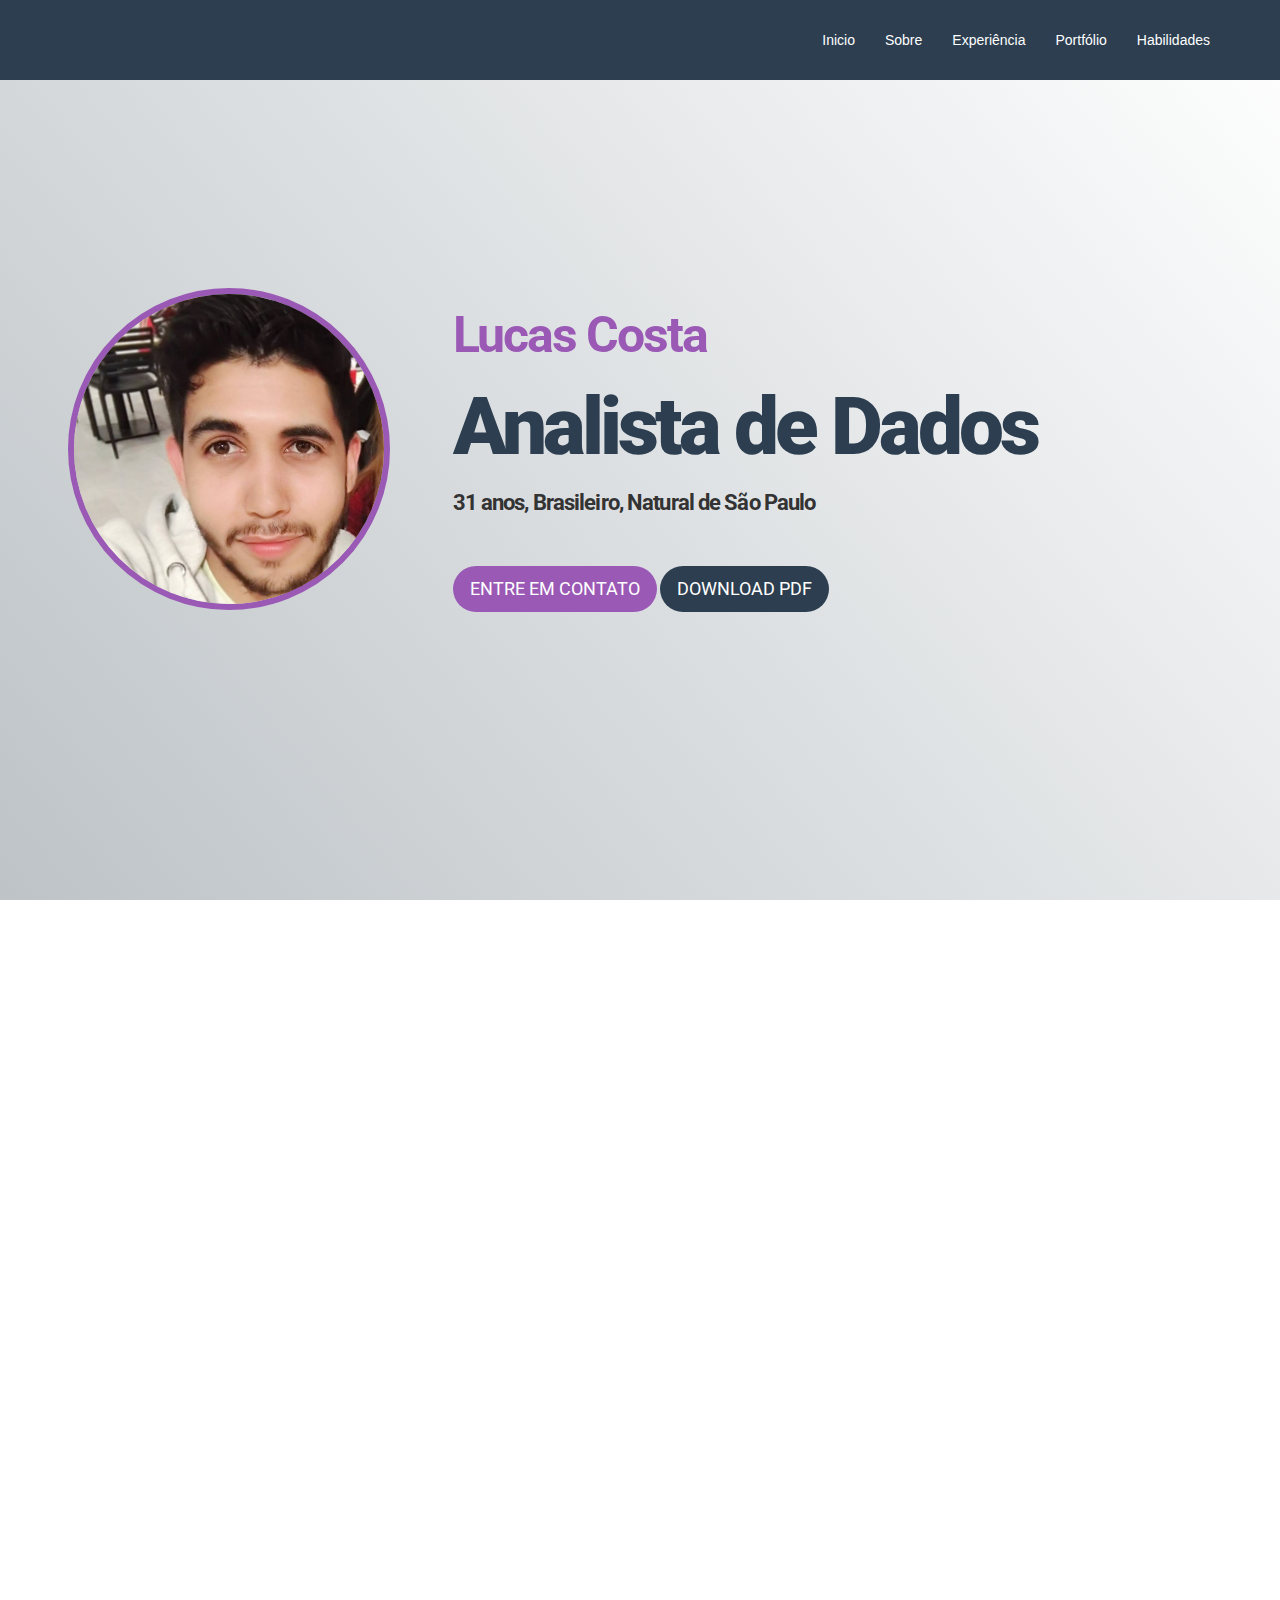
<file: index.html>
<html lang="pt-br"><head>
    <meta charset="utf-8">
    <meta http-equiv="X-UA-Compatible" content="IE=edge">
    <meta name="viewport" content="width=device-width, initial-scale=1">

    <title>Currículo - Lucas Oliveira costa</title>
    <link rel="icon" href="imagens/favicon.png">

    <!-- Bootstrap -->
    <link href="bootstrap/css/bootstrap.min.css" rel="stylesheet">
    <link href="estilo.css" rel="stylesheet">
    <link href="https://fonts.googleapis.com/css2?family=Roboto:wght@400;500;700&amp;display=swap" rel="stylesheet">

    <!-- HTML5 shim and Respond.js for IE8 support of HTML5 elements and media queries -->
    <!-- WARNING: Respond.js doesn't work if you view the page via file:// -->
    <!--[if lt IE 9]>
      <script src="https://oss.maxcdn.com/html5shiv/3.7.2/html5shiv.min.js"></script>
      <script src="https://oss.maxcdn.com/respond/1.4.2/respond.min.js"></script>
    <![endif]-->
  </head>

  <body>


    <nav class="navbar navbar-fixed-top navbar-inverse navbar-transparente">
      <div class="container">
        
        <!-- header -->
        <div class="navbar-header">
          
          <!-- botao toggle -->
          <button type="button" class="navbar-toggle collapsed" data-toggle="collapse" data-target="#barra-navegacao">
            <span class="sr-only">alternar navegação</span>
            <span class="icon-bar"></span>
            <span class="icon-bar"></span>
            <span class="icon-bar"></span>
          </button>

          <!--<a href="index.html" class="navbar-brand">
            <span class="img-logo">Spotify</span>
          </a>-->

        </div>

        <!-- navbar -->
        <div class="collapse navbar-collapse" id="barra-navegacao">
          <ul class="nav navbar-nav navbar-right">
            <li><a href="">Inicio</a></li>
            <li><a href="#servicos">Sobre</a></li>

            <li><a href="#recursos">Experiência</a></li>
            
            <li><a href="#portifolio">Portfólio</a></li>
<li><a href="#habilidades">Habilidades</a></li>
          </ul>
        </div>
      </div><!-- /container -->
    </nav><!-- /nav -->

    <div class="capa">
      <div class="texto-capa container">
    <div class="capa-img">
    <img src="imagens/img_perfil.jpg">
    </div>
<div class="capa-texto">
	<h2>Lucas Costa</h2>
        <h1>Analista de Dados</h1>
	<h3 style="
    font-size: 22px;
">31 anos, Brasileiro, Natural de São Paulo</h3>
        <a href="mailto:lucasqprof@gmail.com?subject=Quero%20entrar%20em%20contato&amp;body=Olá,%20estou%20interessado%20em..." class="btn btn-custom btn-roxo btn-lg">Entre em Contato</a>
        <a href="https://raw.githubusercontent.com/Deviluckys/cvlucascosta/521ff37566c78e69fd2c74b9740e44bbac59dc83/pdf/cv_lucas_costa.pdf" download="lucas_costa_CV.pdf" class="btn btn-custom btn-branco btn-lg">Download PDF</a>
      </div>
</div>
    </div>

    <!-- Conteudos -->
    <section id="servicos">
      <div class="container">
        <div class="row" style="
    text-align: center;
"> 

<div class="col-md-12">
            

            <h2>Visão Geral</h2>

</div>

</div>

<div class="row">

          <!-- albuns -->
          

          <!-- servicos -->
          <div class="col-md-6">

		<img src="imagens/img_geral01.jpg" style="">

	  </div><div class="col-md-6">
    
            

            <h3>Sobre</h3>
            <p>Atuação em diversas áreas como Web Designer, Customer Success e Analista
de BI/Dados. Possuo habilidades em criação e manutenção de interfaces web, gestão de relacionamento com clientes e análise de dados para suporte à tomada de decisões estratégicas. Combinando conhecimentos técnicos e uma forte orientação para o cliente, sou capaz de desenvolver soluções eficientes que impulsionam resultados e otimizam processos organizacionais</p>

            <h3>Formação Acadêmica</h3>
            <p>Universidade Nove de Julho - Bacharelado em Ciências da Computação - Completo
Jul 2012 - Jun 2016</p>

            <h3>Contato</h3>
            <p>Email: Lucasqprof@gmail.com</p>
<ul class="nav navbar-left" style="
">
              <li class="item-rede-social"><a href="https://www.facebook.com/profile.php?id=100014621018464"><img src="imagens/facebook.png"></a></li>
              
              <li class="item-rede-social"><a href="https://www.instagram.com/olucosta_/"><img src="imagens/instagram.png"></a></li>
<li class="item-rede-social"><a href="https://www.linkedin.com/in/lucas-costa-a3b072107/"><img src="imagens/linkedin.png"></a></li>
            </ul>
    

          </div>
          

        </div>
      </div>
    </section>

    <section id="recursos">
      <div class="container">
        <div class="row" style="
    text-align: center;
"> 

<div class="col-md-12">
            

            <h2>Experiência Profissional</h2>

</div>

</div>
<div class="row">
          
          <!-- recursos -->
          <div class="col-md-6">
            

            
<h3>Analista de BI, <span style="font-size:18px"> Jan 2021 até Fev 2025</span></h3>
            <p><b>Neoway, uma empresa B3</b><br><b>Área de Atuação:</b>
Insights e Planejamento estratégico</p>

            
            

            
            <p>Responsável pela criação e manutenção de dashboards interativos e
relatórios visuais, modelando, estruturando e integrando dados de
diversas fontes no Big query, para otimizar o processo de extração,
transformação e carregamento (ETL) de dados no Power BI,
melhorando consideravelmente a eficiência do relatório. Além disso,
forneço suporte, treinamento e orientação para usuários finais,
auxiliando na interpretação dos painéis e melhorando-os de acordo
com os feedbacks coletados.

</p>
<p><b><b></b>Tecnologias:</b>Excel, Planilha do Google, Power BI, DAX, SQL, Google
Big Query, FIGMA, Google Data Studio, Salesforce, Pendo</p>
          </div>

          <!-- img recursos -->
          <div class="col-md-6">

            <img src="imagens/img_exp01.png" style="
    width: 100%;
">

          </div>

        </div><div class="row">
          
          <div class="col-md-6">

            <img src="imagens/img_exp02.jpg">

          </div>
          <!-- recursos -->
          <div class="col-md-6">
            

            
<h3>Analista de Contas I,
<span style="font-size:18px"> Jul 2019 até Dez 2020</span></h3>
            <p><b>Neoway, uma empresa B3</b><br><b>Área de Atuação:</b>Neoway Digital (Upper Middle)</p>

            
            

            
            <p>Fui responsável por garantir a satisfação e o sucesso dos clientes do mercado digital, orientando-os no onboarding, mantendo um relacionamento próximo, auxiliando-os na definição de estratégias de uso da plataforma, resolvendo problemas e monitorando saúde e satisfação através de indicadores como churn e NPS. Pude trabalhar com geração de oportunidades de upsell/cross-sell, coleta de feedbacks e acompanhamento de renovações de contratos, assegurando que os clientes obtivessem a melhor experiência e o máximo valor das soluções oferecidas.
</p>
<p><b><b></b>Tecnologias:</b>Excel, Planilha do Google, HTML, CSS, E-mail, Sensedata, Salesforce</p>
          </div>

          <!-- img recursos -->


        </div><div class="row">
          
          <!-- recursos -->
          <div class="col-md-6">
            

            
<h3>Programdor,<span style="font-size:18px"> Jan 2019 até Jun 2019</span></h3>
            <p><b>Neoway, uma empresa B3</b><br><b>Área de Atuação:</b>Neoway Digital</p>

            
            

            
            <p>Atuação como Programador, desenvolvendo conteúdos (HTML&amp;CSS) como overlays, notificações, formulários, landing pages, páginas com conteúdo responsivo, e-mail marketing, novos módulos da plataforma, etc.<br>
Também exercendo funções de atendimento ao cliente, incluindo tarefas como: Operação da plataforma, criação de estratégias focadas em aumento na performance, elaboração de campanhas com base em réguas de relacionamento e treinamento e suporte de novos usuários da plataforma.
</p>
<p><b><b></b>Tecnologias:</b> Excel, HTML, CSS, Bootstrap</p>
          </div>

          <!-- img recursos -->
          <div class="col-md-6">

            <img src="imagens/img_exp03.jpg">

          </div>

        </div>
<div class="row">
          
          <div class="col-md-6">

            <img src="imagens/img_exp04.png">

          </div>
          <!-- recursos -->
          <div class="col-md-6">
            

            
<h3>Web Designer Pleno,
<span style="font-size:18px"> Mai 2018 até Dez 2018</span></h3>
            <p><b>Pricefinder/Sevennova</b><br><b>Área de Atuação:</b>Desenvolvimento Web</p>

            
            

            
            <p>Fui responsável pela criação, desenvolvimento e manutenção de interfaces visuais para E-mail Marketing e Websites, garantindo uma experiência de usuário atraente e funcional. Minhas funções incluíram projetar layouts esteticamente agradáveis e intuitivos, implementar designs em código utilizando HTML, CSS e JavaScript, colaborar com equipes de marketing e stakeholders para atender aos requisitos dos contratantes, otimizar elementos visuais e código para melhorar o desempenho e a entrega das peças de e-mail.

</p>
<p><b><b></b>Tecnologias: </b>Excel, HTML, CSS, E-mail, Adobe Photoshop</p>
          </div>

          <!-- img recursos -->


        </div>


      </div>
    </section>

    <!-- Rodape -->
    <section id="portifolio">
      <div class="container">
        <div class="row" style="
    text-align: center;
"> 

<div class="col-md-12">
            

            <h2>Portifólio</h2>

</div>

</div>

<div class="row">

          <!-- albuns -->
          

          <!-- servicos -->
          <div class="col-md-12">
            
            <div class="row albuns">
              
              <div class="col-md-3" style="
    text-align: center;
">
                <img src="imagens/img1.jpg" class="img-responsive">
<a href="">Power BI</a>
              </div>
              <div class="col-md-3" style="
    text-align: center;
">
                <img src="imagens/img2.jpg" class="img-responsive">
<a href="">Data Studio</a>
              </div>
              <div class="col-md-3" style="
    text-align: center;
">
                <img src="imagens/img3.jpg" class="img-responsive">
<a href="">SQL</a>
              </div>
              <div class="col-md-3" style="
    text-align: center;
">
                <img src="imagens/img4.jpg" class="img-responsive">
<a href="">Outros</a>
              </div>


            </div><!-- /row -->

            <div class="row albuns">
              

            </div><!-- /row -->

          </div>
          

        </div>
      </div>
    </section>


<section id="habilidades">
    <div class="container">

<div class="row" style="
    text-align: center;
"> 

<div class="col-md-12">
            

            <h2>Habilidades</h2>

</div>

</div>
    <div class="row">
        <div class="col-md-2"></div>

<div class="col-md-8">
  <div class="habilidade">
    <p>Power BI</p>
    <div class="barra">
      <div class="nivel" style="width: 100%;" data-width="100%"></div> <!-- 9/10 -->
    </div>
  </div>
  <div class="habilidade">
    <p>SQL</p>
    <div class="barra">
      <div class="nivel" style="width: 60%;" data-width="60%"></div> <!-- 8/10 -->
    </div>
  </div>
  <div class="habilidade">
    <p>Big Query</p>
    <div class="barra">
      <div class="nivel" style="width: 40%;" data-width="40%"></div> <!-- 4/10 -->
    </div>
  </div>
<div class="habilidade">
    <p>Python</p>
    <div class="barra">
      <div class="nivel" style="width: 50%;" data-width="50%"></div> <!-- 5/10 -->
    </div>
  </div>
  <div class="habilidade">
    <p>Figma</p>
    <div class="barra">
      <div class="nivel" style="width: 25%;" data-width="25%"></div> <!-- 8.5/10 -->
    </div>
  </div>
  <div class="habilidade">
    <p>DAX</p>
    <div class="barra">
      <div class="nivel" style="width: 85%;" data-width="85%"></div> <!-- 8.5/10 -->
    </div>
  </div>
  <div class="habilidade">
    <p>Power Query</p>
    <div class="barra">
      <div class="nivel" style="width: 65%;" data-width="65%"></div> <!-- 6.5/10 -->
    </div>
  </div>
  <div class="habilidade">
    <p>Google Data Studio</p>
    <div class="barra">
      <div class="nivel" style="width: 35%;" data-width="35%"></div> <!-- 3.5/10 -->
    </div>
  </div>
  <div class="habilidade">
    <p>Salesforce</p>
    <div class="barra">
      <div class="nivel" style="width: 30%;" data-width="30%"></div> <!-- 3/10 -->
    </div>
  </div>
  <div class="habilidade">
    <p>Pendo</p>
    <div class="barra">
      <div class="nivel" style="width: 25%;" data-width="25%"></div> <!-- 2.5/10 -->
    </div>
  </div>
  <div class="habilidade">
    <p>Pacote Office (Word, Excel, PowerPoint)</p>
    <div class="barra">
      <div class="nivel" style="width: 60%;" data-width="60%"></div> <!-- 6/10 -->
    </div>
  </div>
  <div class="habilidade">
    <p>Planilhas do Google</p>
    <div class="barra">
      <div class="nivel" style="width: 85%;" data-width="85%"></div> <!-- 8.5/10 -->
    </div>
  </div>
  <div class="habilidade">
    <p>Adobe Photoshop</p>
    <div class="barra">
      <div class="nivel" style="width: 45%;" data-width="45%"></div> <!-- 7/10 -->
    </div>
  </div>
  <div class="habilidade">
    <p>HTML</p>
    <div class="barra">
      <div class="nivel" style="width: 75%;" data-width="75%"></div> <!-- 7.5/10 -->
    </div>
  </div>
  <div class="habilidade">
    <p>CSS</p>
    <div class="barra">
      <div class="nivel" style="width: 90%;" data-width="90%"></div> <!-- 9/10 -->
    </div>
  </div>
  <div class="habilidade">
    <p>Bootstrap</p>
    <div class="barra">
      <div class="nivel" style="width: 65%;" data-width="65%"></div> <!-- 6.5/10 -->
    </div>
  </div>
  
  <div class="habilidade">
    <p>DBT</p>
    <div class="barra">
      <div class="nivel" style="width: 10%;" data-width="10%"></div> <!-- 1/10 -->
    </div>
  </div>
    </div>
</div></div>
</section>
<footer id="rodape">
      <div class="container">
        <div class="row">
          
          

          <div class="col-md-2">
            <h4>Sobre</h4>
            <ul class="nav">
              <li><a href="#servicos">Geral</a></li>
              <li><a href="#recursos">Experiência</a></li>
              <li><a href="#portifolio">Portifólio</a></li>
              <li><a href="#habilidades">Habilidade</a></li>
            </ul>
          </div>

          <div class="col-md-2">
            <h4>Portifólio</h4>
            <ul class="nav">
              <li><a href="">Power BI</a></li>
              <li><a href="">Data Studio</a></li>
              <li><a href="">SQL</a></li>
            </ul>
          </div>

          <div class="col-md-2">
            <h4>Outros</h4>
            <ul class="nav">
              <li><a href="">Automações</a></li>
              <li><a href="">Youtube</a></li>
              <li><a href="https://raw.githubusercontent.com/Deviluckys/cvlucascosta/521ff37566c78e69fd2c74b9740e44bbac59dc83/pdf/cv_lucas_costa.pdf">CV</a></li>
            </ul>
          </div>

          <div class="col-md-4">
            <ul class="nav">
              <li class="item-rede-social"><a href="https://www.facebook.com/profile.php?id=100014621018464"><img src="imagens/facebook.png"></a></li>
              <li class="item-rede-social"><a href="mailto:lucasqprof@gmail.com?subject=Quero%20entrar%20em%20contato&amp;body=Olá,%20estou%20interessado%20em..."><img src="imagens/email.png"></a></li>
              <li class="item-rede-social"><a href="https://www.instagram.com/olucosta_/"><img src="imagens/instagram.png"></a></li>
<li class="item-rede-social"><a href="https://www.linkedin.com/in/lucas-costa-a3b072107/"><img src="imagens/linkedin.png"></a></li>
            </ul>
          </div>

        </div><!-- /row -->
      </div>
    </footer>

    <!-- jQuery (necessary for Bootstrap's JavaScript plugins) -->
    <script src="https://ajax.googleapis.com/ajax/libs/jquery/1.11.3/jquery.min.js"></script>

    <!-- Include all compiled plugins (below), or include individual files as needed -->
    <script src="bootstrap/js/bootstrap.min.js"></script>
  
</body></html>
</file>
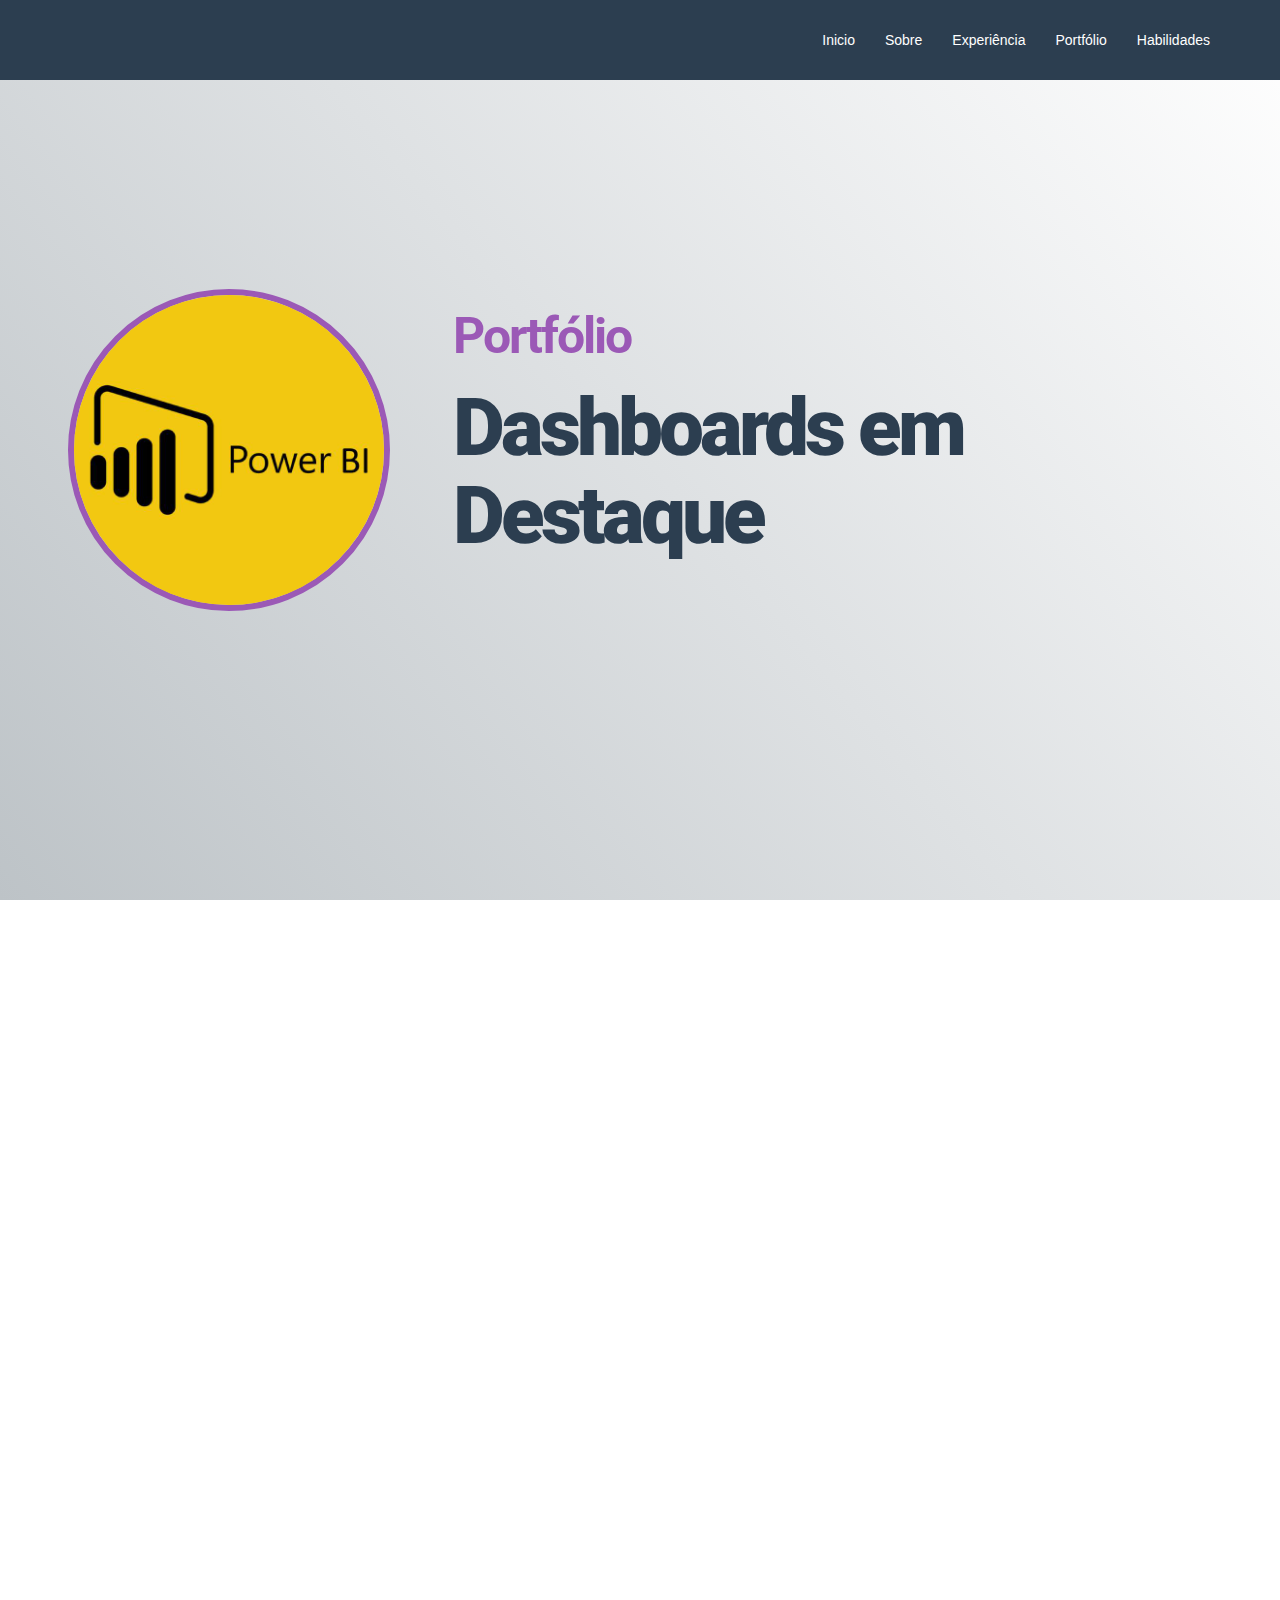
<file: pbi.html>
<html lang="pt-br"><head>
    <meta charset="utf-8">
    <meta http-equiv="X-UA-Compatible" content="IE=edge">
    <meta name="viewport" content="width=device-width, initial-scale=1">

    <title>Currículo - Lucas Oliveira costa</title>
    <link rel="icon" href="imagens/favicon.png">

    <!-- Bootstrap -->
    <link href="bootstrap/css/bootstrap.min.css" rel="stylesheet">
    <link href="estilo.css" rel="stylesheet">
    <link href="https://fonts.googleapis.com/css2?family=Roboto:wght@400;500;700&amp;display=swap" rel="stylesheet">

    <!-- HTML5 shim and Respond.js for IE8 support of HTML5 elements and media queries -->
    <!-- WARNING: Respond.js doesn't work if you view the page via file:// -->
    <!--[if lt IE 9]>
      <script src="https://oss.maxcdn.com/html5shiv/3.7.2/html5shiv.min.js"></script>
      <script src="https://oss.maxcdn.com/respond/1.4.2/respond.min.js"></script>
    <![endif]-->
  </head>

  <body>


    <nav class="navbar navbar-fixed-top navbar-inverse navbar-transparente">
      <div class="container">
        
        <!-- header -->
        <div class="navbar-header">
          
          <!-- botao toggle -->
          <button type="button" class="navbar-toggle collapsed" data-toggle="collapse" data-target="#barra-navegacao">
            <span class="sr-only">alternar navegação</span>
            <span class="icon-bar"></span>
            <span class="icon-bar"></span>
            <span class="icon-bar"></span>
          </button>

          <!--<a href="index.html" class="navbar-brand">
            <span class="img-logo">Spotify</span>
          </a>-->

        </div>

        <!-- navbar -->
        <div class="collapse navbar-collapse" id="barra-navegacao">
          <ul class="nav navbar-nav navbar-right">
            <li><a href="https://deviluckys.github.io/cvlucascosta/">Inicio</a></li>
            <li><a href="https://deviluckys.github.io/cvlucascosta/#servicos">Sobre</a></li>

            <li><a href="https://deviluckys.github.io/cvlucascosta/#recursos">Experiência</a></li>
            
            <li><a href="https://deviluckys.github.io/cvlucascosta/#portifolio">Portfólio</a></li>
<li><a href="https://deviluckys.github.io/cvlucascosta/#habilidades">Habilidades</a></li>
          </ul>
        </div>
      </div><!-- /container -->
    </nav><!-- /nav -->

    <div class="capa">
      <div class="texto-capa container">
    <div class="capa-img">
    <img src="imagens/img1.jpg">
    </div>
<div class="capa-texto">
	<h2>Portfólio</h2>
        <h1>Dashboards em Destaque</h1>
	
        
        
      </div>
</div>
    </div>

    <!-- Conteudos -->
    <section id="servicos">
      <div class="container">
        <div class="row" style="
    text-align: center;
"> 

<div class="col-md-12">
            

            <h2>Núcleo</h2>

</div>

</div>

<div class="row">

          <!-- albuns -->
          

          <!-- servicos -->
          <div class="col-md-12" align="center">

		<iframe title="espeto" width="1024" height="612" src="https://app.powerbi.com/view?r=eyJrIjoiYzNhZjg0ZjItZWIzMy00NGY0LTg4ZjQtY2VhZTU1ZDVlOGQyIiwidCI6ImNkNmFhNGE5LTVlMzktNDY3Yi05ODJkLWVlNmY5NDlhOGUxMyJ9" frameborder="0" allowfullscreen="true"></iframe>

	  </div>
          

        </div>
      </div>
    </section>

    <section id="recursos">
      <div class="container">
        <div class="row" style="
    text-align: center;
"> 

<div class="col-md-12">
            

            <h2>Faturamento</h2>

</div>

</div>
<div class="row">
          
          <!-- recursos -->
          

          <!-- img recursos -->
          <div class="col-md-12" align="center">

<iframe title="Faturamento" width="1024" height="612" src="https://app.powerbi.com/view?r=eyJrIjoiMDE2OTMxMDUtZjUzMi00M2VjLWFkM2QtNWQwNjc5ZjMxMTk4IiwidCI6ImNkNmFhNGE5LTVlMzktNDY3Yi05ODJkLWVlNmY5NDlhOGUxMyJ9" frameborder="0" allowfullscreen="true"></iframe>

          </div>

        </div>



      </div>
    </section>

    <!-- Rodape -->
    <section id="servicos">
      <div class="container">
        <div class="row" style="
    text-align: center;
"> 

<div class="col-md-12">
            

            <h2>Montadora</h2>

</div>

</div>

<div class="row">

          <!-- albuns -->
          

          <!-- servicos -->
          <div class="col-md-12" align="center">

		<iframe title="Montadora" width="1024" height="612" src="https://app.powerbi.com/view?r=eyJrIjoiYmZhZWIxOGMtNDFjMi00MDYzLWE0YWYtMTg0NzNhOTFjMGRmIiwidCI6ImNkNmFhNGE5LTVlMzktNDY3Yi05ODJkLWVlNmY5NDlhOGUxMyJ9" frameborder="0" allowfullscreen="true"></iframe>

	  </div>
          

        </div>
      </div>
    </section>


<section id="recursos">
      <div class="container">
        <div class="row" style="
    text-align: center;
"> 

<div class="col-md-12">
            

            <h2>Financeiro</h2>

</div>

</div>
<div class="row">
          
          <!-- recursos -->
          

          <!-- img recursos -->
          <div class="col-md-12" align="center">

<iframe title="Financeiro D.B." width="1024" height="612" src="https://app.powerbi.com/view?r=eyJrIjoiYTUxNDU4MGUtN2EwNS00NTRlLWI3YmUtMzA0YzcxZjRmOTJmIiwidCI6ImNkNmFhNGE5LTVlMzktNDY3Yi05ODJkLWVlNmY5NDlhOGUxMyJ9" frameborder="0" allowfullscreen="true"></iframe>

          </div>

        </div>



      </div>
    </section><section id="servicos">
      <div class="container">
        <div class="row" style="
    text-align: center;
"> 

<div class="col-md-12">
            

            <h2>Logística</h2>

</div>

</div>

<div class="row">

          <!-- albuns -->
          

          <!-- servicos -->
          <div class="col-md-12" align="center">

		<iframe title="Logistica D.B." width="1024" height="612" src="https://app.powerbi.com/view?r=eyJrIjoiNWViNGI5ZjktMDYxYi00N2RlLWIzN2UtYWIxNjNjYWFmODQzIiwidCI6ImNkNmFhNGE5LTVlMzktNDY3Yi05ODJkLWVlNmY5NDlhOGUxMyJ9" frameborder="0" allowfullscreen="true"></iframe>

	  </div>
          

        </div>
      </div>

    </section>
<section id="recursos">
      <div class="container">
        <div class="row" style="
    text-align: center;
"> 

<div class="col-md-12">
            

            <h2>Viagens</h2>

</div>

</div>
<div class="row">
          
          <!-- recursos -->
          

          <!-- img recursos -->
          <div class="col-md-12" align="center">

<iframe title="Viagens D.B." width="1024" height="612" src="https://app.powerbi.com/view?r=eyJrIjoiNzIzMTk5MTEtNWEzOC00NTc5LTkzZjgtZDZjMTIzZDNmNGZjIiwidCI6ImNkNmFhNGE5LTVlMzktNDY3Yi05ODJkLWVlNmY5NDlhOGUxMyJ9" frameborder="0" allowfullscreen="true"></iframe>
          </div>

        </div>



      </div>
    </section>

<footer id="rodape">
      <div class="container">
        <div class="row">
          
          

          <div class="col-md-2">
            <h4>Sobre</h4>
            <ul class="nav">
              <li><a href="https://deviluckys.github.io/cvlucascosta/#servicos">Geral</a></li>
              <li><a href="https://deviluckys.github.io/cvlucascosta/#recursos">Experiência</a></li>
              <li><a href="https://deviluckys.github.io/cvlucascosta/#portifolio">Portifólio</a></li>
              <li><a href="https://deviluckys.github.io/cvlucascosta/#habilidades">Habilidade</a></li>
            </ul>
          </div>

          <div class="col-md-2">
            <h4>Portifólio</h4>
            <ul class="nav">
              <li><a href="https://deviluckys.github.io/cvlucascosta/pbi">Power BI</a></li>
              <li><a href="https://deviluckys.github.io/cvlucascosta/ds">Data Studio</a></li>
              <li><a href="https://deviluckys.github.io/cvlucascosta/sql">SQL</a></li>
            </ul>
          </div>

          <div class="col-md-2">
            <h4>Outros</h4>
            <ul class="nav">
              <li><a href="https://deviluckys.github.io/cvlucascosta/">Automações</a></li>
              <li><a href="https://deviluckys.github.io/cvlucascosta/">Youtube</a></li>
              <li><a href="https://raw.githubusercontent.com/Deviluckys/cvlucascosta/521ff37566c78e69fd2c74b9740e44bbac59dc83/pdf/cv_lucas_costa.pdf">CV</a></li>
            </ul>
          </div>

          <div class="col-md-4">
            <ul class="nav">
              <li class="item-rede-social"><a href="https://www.facebook.com/profile.php?id=100014621018464"><img src="imagens/facebook.png"></a></li>
              <li class="item-rede-social"><a href="mailto:lucasqprof@gmail.com?subject=Quero%20entrar%20em%20contato&amp;body=Olá,%20estou%20interessado%20em..."><img src="imagens/email.png"></a></li>
              <li class="item-rede-social"><a href="https://www.instagram.com/olucosta_/"><img src="imagens/instagram.png"></a></li>
<li class="item-rede-social"><a href="https://www.linkedin.com/in/lucas-costa-a3b072107/"><img src="imagens/linkedin.png"></a></li>
            </ul>
          </div>

        </div><!-- /row -->
      </div>
    </footer>

    <!-- jQuery (necessary for Bootstrap's JavaScript plugins) -->
    <script src="https://ajax.googleapis.com/ajax/libs/jquery/1.11.3/jquery.min.js"></script>

    <!-- Include all compiled plugins (below), or include individual files as needed -->
    <script src="bootstrap/js/bootstrap.min.js"></script>
  
</body></html>
</file>
<file: estilo.css>
/*
* 
* @author Lucas Oliveira Costa
* @version 0.1
*/

/* ========================= layout ======================== */
html, body, .capa {
	height: 100%;
	overflow: auto;
	font-family: 'Roboto', sans-serif;
}

body {
	background:linear-gradient(50deg,#BDC3C7,#FFF);
	background-attachment: fixed;
	font-family: Helvetica,Arial,sans-serif;
	overflow-x: hidden;
}

/* -- Barra de navegação -- */
.img-logo {
	height: 40px;
	width: 132px;
	display: block;
	background: url('imagens/spotify.svg') no-repeat;
	background-size: contain;
	color: transparent;
}

nav.navbar-transparente {
	padding: 15px 0px;
	background: #2C3E50;
	border: none;
}

.navbar-brand{
	padding: 5px 15px;
}

.divisor{
	width: 1px;
	height: 16px;
	background: white;
	margin: 16px 10px;
}

.navbar-inverse .navbar-nav>li>a, footer .nav a {
	color: white;
}

.navbar-inverse .navbar-nav>li>a:hover, footer .nav a:hover {
	color: #9B59B6;
	background: none;
}

/* -- Imagem de capa -- */
.capa {
	display: table;
	width: 100%;
}

.texto-capa {
	text-align: center;
	color: white;
	display: table-cell;
	vertical-align: middle;
}

.capa-texto h2{

color: #9B59B6;
margin-bottom:0;

}

.capa-texto h1{

color: #2C3E50;
margin-bottom: 0;

}

.capa-texto h3{

color: #333;
margin-bottom:50px;

}

/* -- Botoes -- */
.btn-custom {
	color: white;
	border-radius: 500px;
	-webkit-border-radius: 500px;
    -moz-border-radius: 500px;
    text-transform: uppercase;
    transition: background 0.4s, color 0.4s;
}

.btn-roxo {
	background: #9B59B6;
}
.btn-roxo:hover {
	background-color: #D40D8C;
	color: white;
}

.btn-branco {
	border: 2px solid 2C3E50;
	background: #2C3E50;
}
.btn-branco:hover {
	background-color: #16A085;
	color: white;
}

/* -- secao servico -- */
#servicos {
	background: white;
	padding-top: 60px;
	padding-bottom: 20px;
}

.albuns{
	padding: 10px 0px 10px 0px;
}

/* -- recursos -- */
#recursos {
	padding-top: 60px;
	padding-bottom: 20px;
	color: white;
}

.rotacionar{
	transform: rotate(30deg);
	-ms-transform: rotate(30deg); /* IE 9 */
    -webkit-transform: rotate(30deg); /* Chrome, Safari, Opera */
    padding-left: 80px;
}

/* -- rodape -- */
footer {
	background: #2C3E50;
	padding: 50px 0px 20px 0px;
	position: relative;
}

.item-rede-social{
	float: right;
}

/* ========================= Tipografia ======================== */
h1 {
	font-weight: 900;
	letter-spacing: -0.05em;
	margin-bottom: 50px;
}

/* Media queries */
/* xs < 768 */
@media screen and (max-width: 767px) {
	h1 {
	    font-size: 50px; 
  	}
  	.btn-custom {
    	margin: 10px 15px;
	}
}

/* sm */
@media screen and (min-width: 768px) {
    h1 {
	    font-size: 50px; 
  	}

}

/* md */
@media screen and (min-width: 992px) {
    h1 {
	    font-size: 60px; 
  	}
}

/* lg */
@media screen and (min-width: 1200px) {
    h1 {
	    font-size: 80px; 
  	}
}
/* Fim Media queries */


h2{
	font-size: 50px;
	font-weight: 700;
	letter-spacing: -0.04em;
}

h3{
	font-size: 35px;
	font-weight: 700;
	letter-spacing: -0.04em;
}

#rodape h4 {
	color: #919496;
	font-size: 12px;
	text-transform: uppercase;
}

#servicos h2, #servicos h3 {
	color: #9B59B6;
}

#recursos h3 {
	color: #2C3E50;
}

#recursos p, #recursos h2 {
	color: #595959

}


.carousel-inner>.item>a>img, .carousel-inner>.item>img, .img-responsive, .thumbnail a>img, .thumbnail>img {
    display: block;
    max-width: 100%;
    height: auto;
    border-radius: 100%;
    border: 6px solid #2C3E50;
}

#habilidades {
  margin: 30px;
  font-family: Arial, sans-serif;
  padding-top: 60px;
  padding-bottom: 20px;
  }

.habilidade {
  margin-bottom: 20px;
}

.barra {
  background-color: #ddd;
  border-radius: 25px;
  width: 100%;
  height: 20px;
  overflow: hidden;
  margin-top: 5px;
  border: 1px solid #595959;
}

.nivel {
  height: 100%;
  border-radius: 25px;
  transition: width 1s ease-in-out;
}

.nivel {
  background-color: #9B59B6; 
}

#habilidades h3 {
	color: #2C3E50;
}

#habilidades p, #habilidades h2 {
	color: #2C3E50

}

#portifolio h2, #portifolio h3 {
	color: #9B59B6; /*E67E22 */
}

#portifolio {
	background: white;
	padding-top: 60px;
	padding-bottom: 20px;
}

#portifolio a {
    font-size: 30px;
    text-align: center;
    color: #9B59B6;
    font-weight: 600;
}

#portifolio img {
    margin-bottom:20px;
}

#recursos img {

    width: 100%;
    max-height: 300px;
    object-fit: cover;

}

#recursos .row{

  margin-bottom:30px;

}

.capa-img img{

    border: 6px solid #9B59B6;
    border-radius: 100%;
    width: 322px;
    float: right;
}

.capa-img{
    width: 30%;
    /* position: relative; */
    float: left;
}

.capa-texto{
    width: 65%;
    position: relative;
    float: right;
    text-align: left;
}

#servicos img{
    max-height: 595px;
    width: 100%;
    margin-top:14%;
}

@media screen and (max-width: 1200px){

.capa-img{
    width: 100%;
    /* position: relative; */
}

.capa-texto{
    width: 100%;;
    position: relative;
    text-align: center;
    margin-bottom:20px;
}

#recursos img {

    display:none;

}

.capa-img img{

    border: 6px solid #9B59B6;
    border-radius: 100%;
    width: 322px;
    float: none;
    margin-top: 100px;
}


}
</file>
